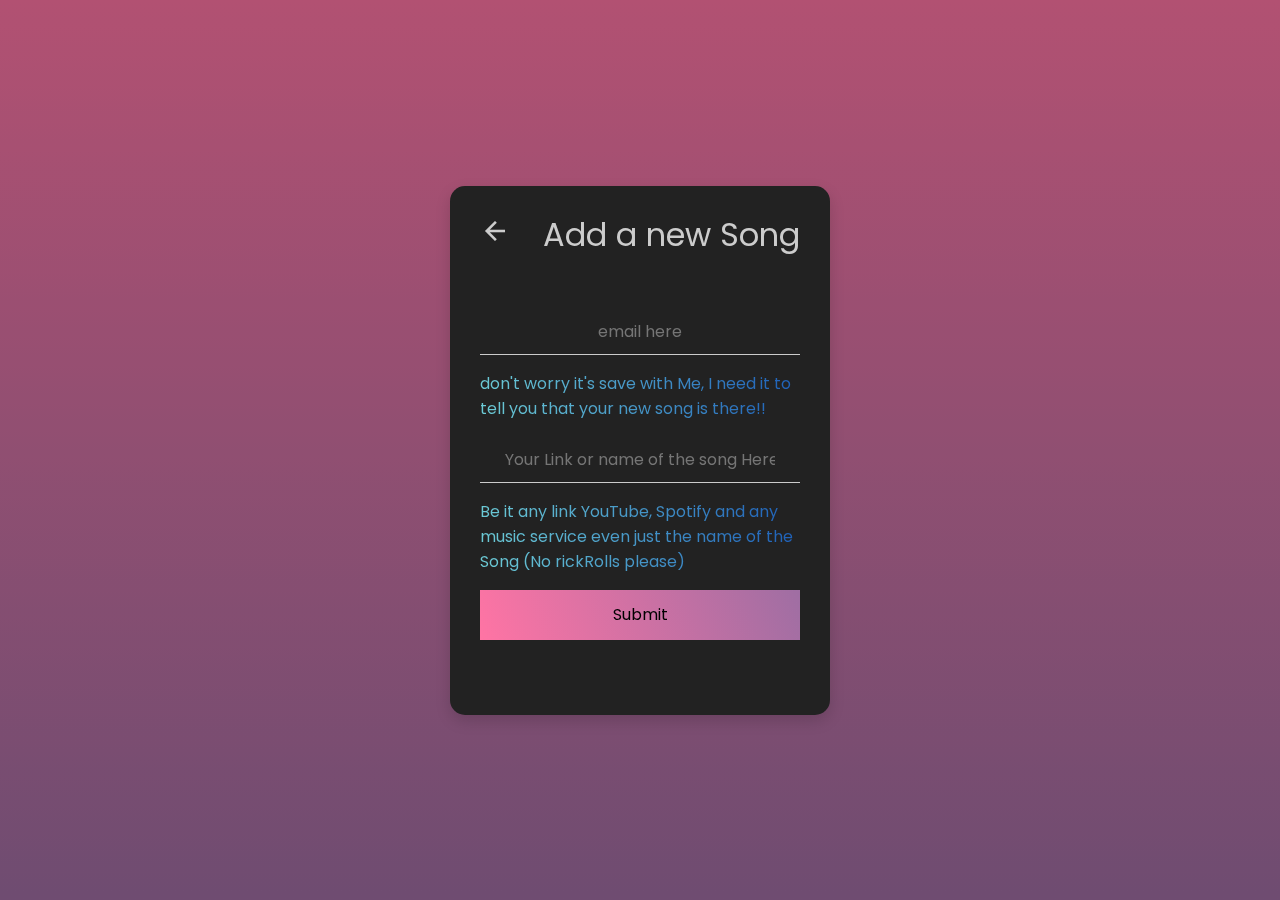
<file: form.html>
<!DOCTYPE html>
<html class="dark" lang="en">
<head>
    <meta charset="UTF-8">
    <meta http-equiv="X-UA-Compatible" content="IE=edge">
    <meta name="viewport" content="width=device-width, initial-scale=1.0">
    <link href="https://fonts.googleapis.com/icon?family=Material+Icons" rel="stylesheet">
    <link rel="stylesheet" href="style.css">
    <link rel="stylesheet" href="form.css">
    <title>Add A Song</title>
</head>
<body class="dark">
    <div id="overlay"></div>
    <div class="wrapper">
        <div class="top-bar">
            <a href="index.html"><i class="material-icons">arrow_back</i></a>
            <h1> Add a new Song </h1>
        </div>

        <div class="form">
            <form action="https://formspree.io/f/xvodkprw" method="POST">
                <input type="email" name="Email" placeholder="email here" required>
                <p>don't worry it's save with Me, I need it to tell you that
                    your new song is there!!
                </p>
                <input type="text" name="Link" placeholder="Your Link or name of the song Here" required>
                <p>Be it any link YouTube, Spotify and any music service even just the name of the Song
                    (No rickRolls please)
                </p>

                <input type="submit" value="Submit">
            </form>
        </div>
    </div>
</body>
</html>
</file>
<file: style.css>
@import url('https://fonts.googleapis.com/css2?family=Poppins:wght@200;300;400;500;600;700&display=swap');

#loading{
    position: fixed;
    width: 100%;
    height: 100vh;
    background: #fff url('gif.gif') no-repeat center;
    z-index: 999;
    opacity: 1;
    transition: 0.9s ease-in-out;
    visibility: visible;
}

#loading.close{
    opacity: 0;
    visibility: hidden;
    display: none;
    pointer-events: none;
}

:root{
    --pink: #ff74a4;
    --violet: #9f6ea3;
    --lightBlack: #515c6f;
    --white: #ffff;
    --darkWhite: #cecace;
    --pinkShawdow: #ffcbdd;
    --lightbShawdow: rgba(0, 0, 0, 0.15);
}

:root.dark{
    --white: #222;
    --lightBlack: #ccc;
    --darkWhite: #303030;
}

*{
    margin: 0;
    padding: 0;
    box-sizing: border-box;
    font-family: 'Poppins', sans-serif;
}

::before,::after{
    margin: 0;
    padding: 0;
}

body{
    display: flex;
    align-items: center;
    justify-content: center;
    min-height: 100vh;
    background: linear-gradient(var(--pink) 0%, var(--violet) 100%);
    transition: 0.6s ease;
}

.wrapper{
    position: relative;
    width: 380px;
    border-radius: 15px;
    padding: 25px 30px;
    background: var(--white);
    box-shadow: 0px 6px 15px var(--lightbShawdow);
    overflow: hidden;
}

.wrapper i{
    cursor: pointer;
}

.music-list .header,
.music-list li,
.controls,
.progress-area .timer,
.top-bar{
    display: flex;
    align-items: center;
    justify-content: space-between;
}

.top-bar i{
    font-size: 30px;
    color: var(--lightBlack);
}

.top-bar span{
    font-size: 18px;
    color: var(--lightBlack);
}


.top-bar span i{
    opacity: 0;
    font-size: 18px;
    line-height: 10px;
    transition: 0.5s;
}


.top-bar span i.playing{
    opacity: 1;
}

.img-area{
    height: 256px;
    width: 100%;
    margin-top: 25px;
    overflow: hidden;
    border-radius: 15px;
    box-shadow: 0px 6px 15px var(--lightbShawdow);
}

.img-area img{
    height: 100%;
    width: 100%;
    object-fit: cover;
}

.song-details{
    text-align: center;
    margin: 30px 0;
    color: var(--lightBlack);
}

.song-details .name{
    font-size: 20px;
}

.song-details .artist{
    font-size: 17px;
    opacity: 0.9;
}

.progress-area{
    height: 6px;
    width: 100%;
    background: #f0f0f0;
    border-radius: 50px;
    cursor: pointer;
}

.progress-area .progress-bar{
    position: relative;
    height: inherit;
    width: 50%;
    border-radius: inherit;
    background: linear-gradient(var(--pink) 0%, var(--violet) 100%) ;
    transition: 0.3s ease-out;
}

.progress-bar::before{
    content: '';
    position: absolute;
    height: 12px;
    width: 12px;
    background: #000;
    border-radius: inherit;
    top: 50%;
    right: -5px;
    background: inherit;
    transform: translateY(-50%);
    opacity: 0;
    transition: opacity 0.2s ease;
}

.progress-area:hover .progress-bar::before{
    opacity: 1;
}

.progress-area .timer{
    margin-top: 2px;
}

.timer span{
    font-size: 13px;
    color: var(--lightBlack);
}

.controls{
    margin: 40px 0 5px 0;
}

.controls i{
    font-size: 28px;
    user-select: none;
    background:  linear-gradient(90deg, var(--pink) 0%, var(--violet) 100%);
    background-clip: text;
    -webkit-background-clip: text;
    -webkit-text-fill-color: transparent;
}

.controls i:nth-child(2),
.controls i:nth-child(4){
    font-size: 43px;
}

.controls #prev{
    margin-right: -13px;
}

.controls #next{
    margin-right: -13px;
}

.controls .play-pause{
    height: 54px;
    width: 54px;
    background:  linear-gradient(var(--white) 0%, var(--darkWhite) 100%);
    box-shadow: 0px 0px 5px var(--pink);
    border-radius: 50%;
    display: flex;
    align-items: center;
    justify-content: center;
}

.play-pause::before{
    content: '';
    position: absolute;
    border-radius: inherit;
    height: 43px;
    width: 43px;
    background:  linear-gradient(90deg, var(--pink) 0%, var(--violet) 100%);
}

.play-pause i{
    height: 43px;
    width: 43px;
    line-height: 43px;
    text-align: center;
    border-radius: inherit;
    background: inherit;
    position: relative;
    background-clip: text;
    -webkit-background-clip: text;
    -webkit-text-fill-color: transparent;
}

.music-list{
    position: absolute;
    left: 0;
    opacity: 0;
    pointer-events: none;
    bottom: -55%;
    width: 100%;
    background: var(--white);
    border-radius: 15px;
    padding: 15px 30px;
    box-shadow: 0 -5px 10px rgba(0, 0, 0, 0.1);
    transition: all 0.14s ease-out;
}

.music-list.show{
    bottom: 0;
    opacity: 1;
    pointer-events: auto;
}

.music-list .header .row{
    display: flex;
    align-items: center;
    font-size: 19px;
    color: var(--lightBlack);
}


.search-bar button:hover{
    background: linear-gradient(90deg, var(--pink) 0%, var(--violet) 100%);
    background-clip: text;
    -webkit-background-clip: text;
    -webkit-text-fill-color: transparent;
}

.search-bar input:first-child{
    border-bottom: 2px solid linear-gradient(90deg, var(--pink) 0%, var(--violet) 100%);
}

.header .row i{
    cursor: default;
}

.header .row span{
    margin-left: 5px;
}

.header #close{
    font-size: 22px;
    color: var(--lightBlack);
}

.music-list ul{
    margin: 10px 0;
    max-height: 260px;
    overflow-y: auto;
}

.music-list ul li{
    cursor: pointer;
    color: var(--lightBlack);
    list-style: none;
    padding-bottom: 10px;
    margin-bottom: 5px;
    border-bottom: 1px solid #e5e5e5;
}

.music-list ul li:last-child{
    border-bottom: 0px;
}

.music-list ul li .row span{
    font-size: 17px;
}

ul li .row p{
    opacity: 0.9;
}

ul li .audio-duration{
    font-size: 16px;
    text-align: right;
}

ul li.playing{
    color: var(--violet);
    pointer-events: none;
}

#light-song{
    transition: transform 0.3s ease-in-out;
}

.wrapper.light-song #light-song{
    transform: rotate(180deg);
}
 
.wrapper.light-song #more-music,
.wrapper.light-song #repeat-plist,
.wrapper.light-song .song-details,   
.wrapper.light-song .progress-area{
    visibility: hidden;
    opacity: 0;
    display: none;
    transition: 0.6s ease;
}

*::-webkit-scrollbar,
*::-webkit-scrollbar-thumb {
  width: 26px;
  border-radius: 13px;
  background-clip: padding-box;
  border: 10px solid transparent;
}

*::-webkit-scrollbar-thumb {        
  box-shadow: inset 0 0 0 10px;
}

.stuff{
    top: 80px;
    pointer-events: none;
    opacity: 0;
    position: fixed;
    width: 380px;
    border-radius: 5px;
    padding: 30px 50px;
    background: var(--white);
    box-shadow: 0px 6px 15px var(--lightbShawdow);
    margin-top: 200px;
    transition: all 0.2s ease-in-out;
}

.stuff.show{
    top: 0px;
    opacity: 1;
    pointer-events: visible;
}

.stuff ul li{
    list-style: none;
    display: flex;
    justify-content: space-around;
    text-align: center;
    border-radius: 20px;
    transition: background 0.2s ease-in-out;
}


.stuff ul li a{
    text-decoration: none;
    color: var(--lightBlack);
    margin-bottom: 10px;
    padding: 20px 100px;
}

.stuff ul li:hover{
    background: linear-gradient(90deg, var(--pink) 0%, var(--violet) 100%);
}

body.dark .progress-area {
    background: #303030;
}

#overlay{
    position: fixed;
    display: block;
    width: 100%;
    height: 100%;
    top: 0;
    left: 0;
    right: 0;
    bottom: 0;
    background-color: rgba(0,0,0,0.3);
    z-index: 0;
  }
</file>
<file: form.css>
h1{
    color: var(--lightBlack);
    text-align: center;
    font-weight: 400;
}

form{
    margin: 50px 0;
}

input:not(:nth-child(5)){
    width: 100%;
    padding: 10px 25px;
    outline: none;
    border: none;
    text-align: center;
    font-size: 1em;
    background-color: transparent;
    color: white;
    border-bottom: 1px solid var(--lightBlack);
}

input:focus{
    border-bottom: 1px solid #fff;
}

p{
    margin: 16px 0;
    background: linear-gradient(85deg, #6dccd6 0%, #1d5eb8 100%);
    background-clip: text;
    -webkit-background-clip: text;
    -webkit-text-fill-color: transparent;
}

input:nth-child(5){
    width: 100%;
    height: 50px;
    outline: none;
    border: none;
    text-align: center;
    font-size: 1em;
    cursor: pointer;
    background: linear-gradient(68deg, var(--pink) 0%, var(--violet) 100%);
    transition: 0.6s;
}

input:nth-child(5):hover{
    background: linear-gradient(-68deg, var(--pink) 0%, var(--violet) 100%);
}
</file>
